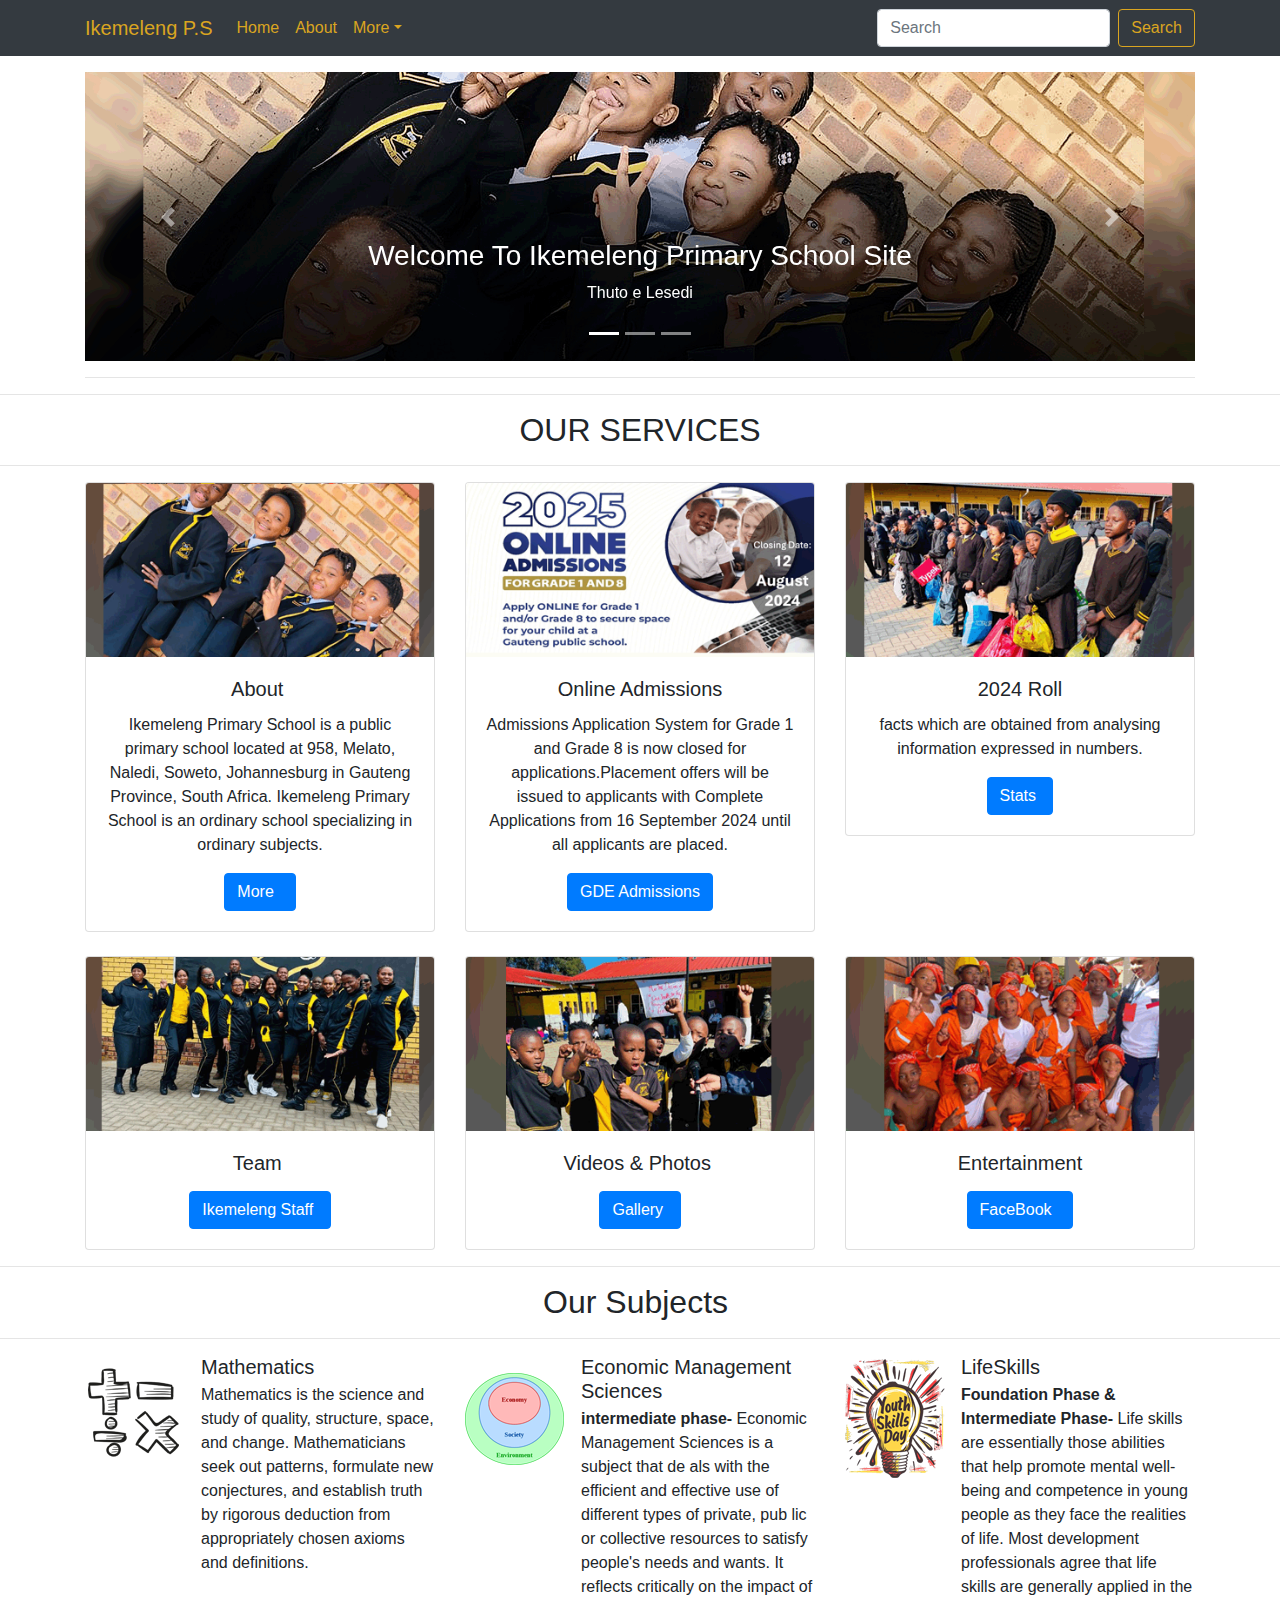
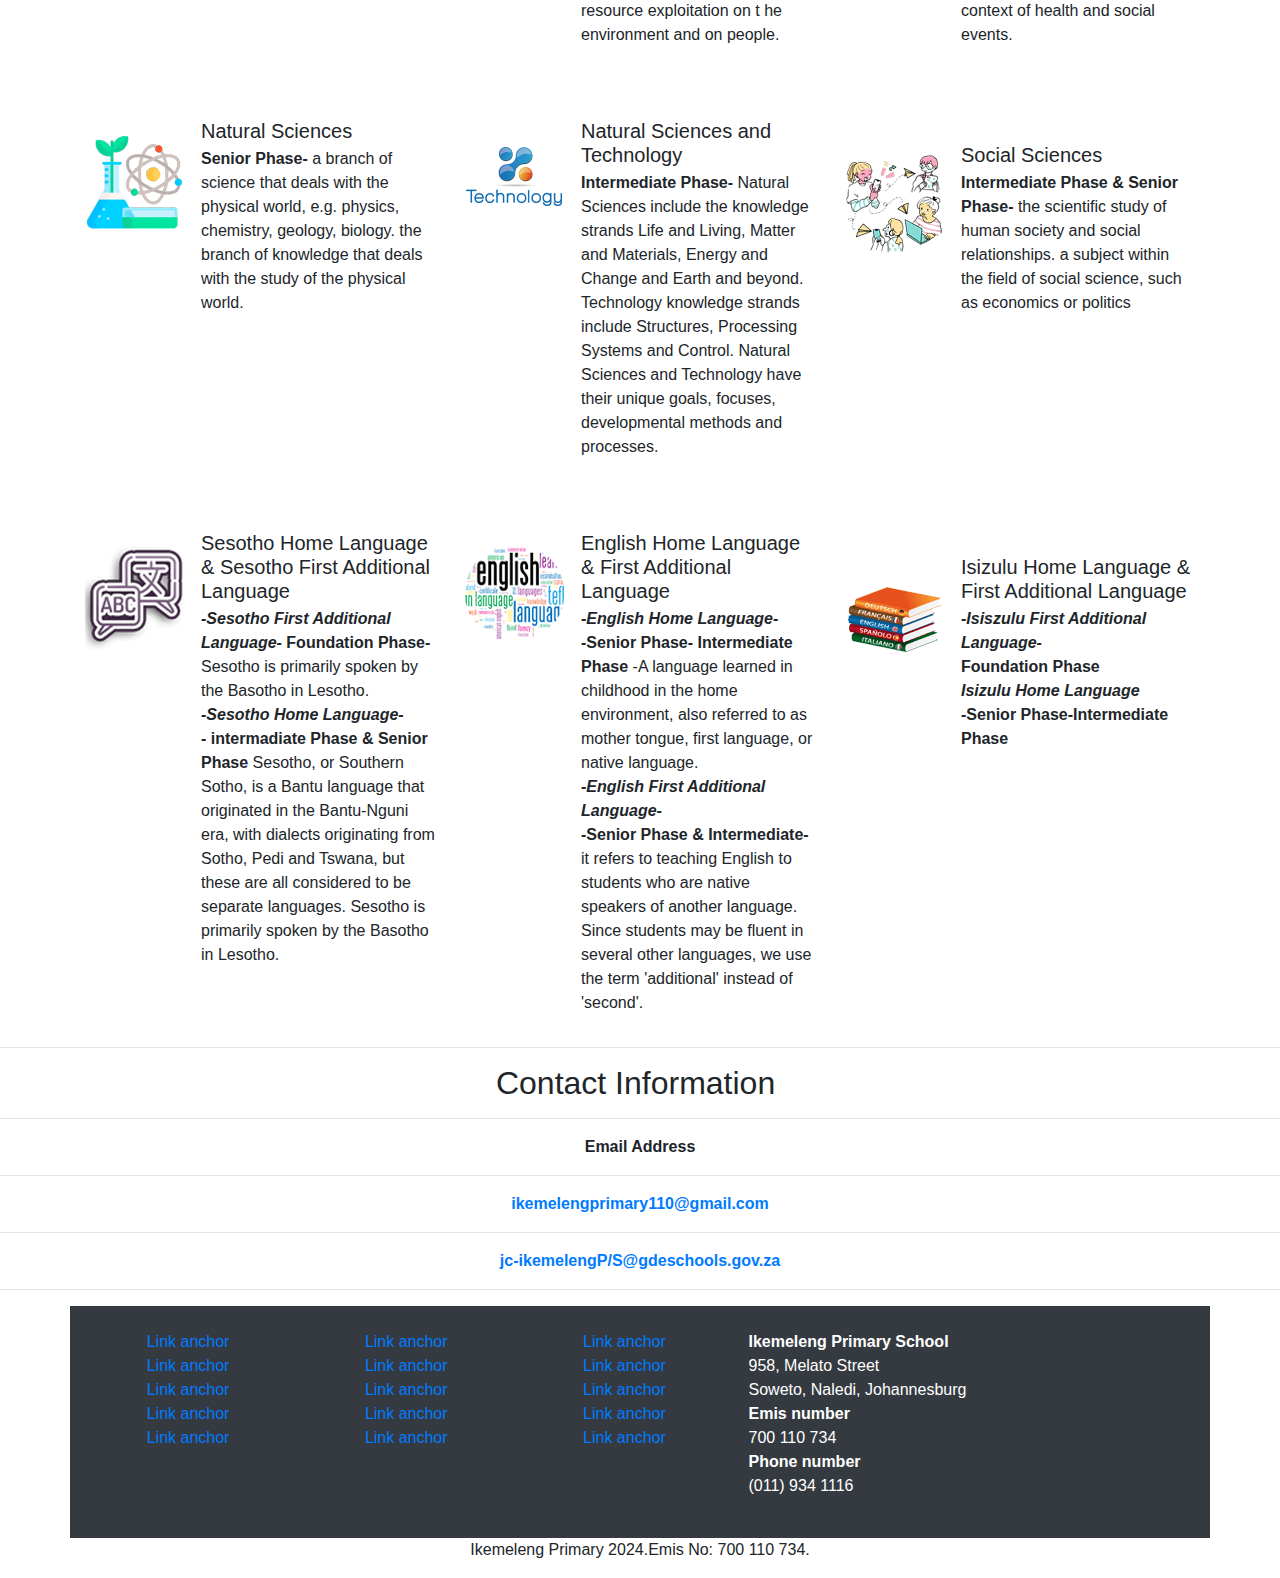
<file: index.html>
<!DOCTYPE html>
<html lang="en">
  <head>
    <meta charset="utf-8">
    <meta http-equiv="X-UA-Compatible" content="IE=edge">
    <meta name="viewport" content="width=device-width, initial-scale=1">
    <title>Ikemeleng Page</title>
    <!-- Bootstrap -->
    <link href="css/bootstrap-4.4.1.css" rel="stylesheet">
  </head>
  <body>
    <nav class="navbar navbar-expand-lg navbar-dark bg-dark">
      <div class="container">
        <a class="navbar-brand" href="#">Ikemeleng P.S</a>
        <button class="navbar-toggler" type="button" data-toggle="collapse" data-target="#navbarSupportedContent" aria-controls="navbarSupportedContent" aria-expanded="false" aria-label="Toggle navigation">
        <span class="navbar-toggler-icon"></span>
        </button>
        <div class="collapse navbar-collapse" id="navbarSupportedContent">
          <ul class="navbar-nav mr-auto">
            <li class="nav-item active">
              <a class="nav-link" href="#">Home <span class="sr-only">(current)</span></a>
            </li>
            <li class="nav-item">
              <a class="nav-link" href="about.html">About</a>
            </li>
            <li class="nav-item dropdown">
              <a class="nav-link dropdown-toggle" href="#" id="navbarDropdown" role="button" data-toggle="dropdown" aria-haspopup="true" aria-expanded="false">More</a>
              <div class="dropdown-menu" aria-labelledby="navbarDropdown">
                <a class="dropdown-item" href="#subjects">Our Subjects</a>
                <a class="dropdown-item" href="#contact">Contact</a>
                <div class="dropdown-divider"></div>
                <a class="dropdown-item" href="#services">services</a>
              </div>
            </li>
            <li class="nav-item">
              <!--<a class="nav-link disabled" href="#">Disabled</a> --->
            </li>
          </ul>
          <form class="form-inline my-2 my-lg-0">
            <input class="form-control mr-sm-2" type="search" placeholder="Search" aria-label="Search">
            <button class="btn btn-outline-success my-2 my-sm-0" type="submit">Search</button>
          </form>
        </div>
      </div>
    </nav>
    <div class="container mt-3">
      <div class="row">
        <div class="col-12">
          <div id="carouselExampleControls" class="carousel slide" data-ride="carousel">
            <ol class="carousel-indicators">
              <li data-target="#carouselExampleControls" data-slide-to="0" class="active"></li>
              <li data-target="#carouselExampleControls" data-slide-to="1"></li>
              <li data-target="#carouselExampleControls" data-slide-to="2"></li>
            </ol>
            <div class="carousel-inner">
              <div class="carousel-item active">
                <img class="d-block w-100" src="images/1920x500.gif" alt="First slide">
                <div class="carousel-caption d-none d-md-block">
                  <h3>Welcome To Ikemeleng Primary School Site</h3>
                  <p>Thuto e Lesedi</p>
                </div>
              </div>
              <div class="carousel-item">
                <img class="d-block w-100" src="images/1920x500 3.gif" alt="Second slide">
                <div class="carousel-caption d-none d-md-block">
                  <h5></h5>
                  <p></p>
					
                </div>
              </div>
              <div class="carousel-item">
                <img class="d-block w-100" src="images/1920x500 2.gif" alt="Third slide">
                <div class="carousel-caption d-none d-md-block">
                  <h5></h5>
                  <p></p>
                </div>
              </div>
            </div>
            <a class="carousel-control-prev" href="#carouselExampleControls" role="button" data-slide="prev">
            <span class="carousel-control-prev-icon" aria-hidden="true"></span>
            <span class="sr-only">Previous</span>
            </a>
            <a class="carousel-control-next" href="#carouselExampleControls" role="button" data-slide="next">
            <span class="carousel-control-next-icon" aria-hidden="true"></span>
            <span class="sr-only">Next</span>
            </a>
          </div>
        </div>
      </div>
      <hr>
    </div>
   <!--<div class="container">
     <div class="row">
        <div class="col-4">
          <div class="row">
            <div class="col-2"><img class="rounded-circle" alt="Free Shipping" src="images/40X40.gif"></div>
            <div class="col-lg-6 col-10 ml-1">
              <h4>-----</h4>
            </div>
          </div>
        </div>
        <div class="col-4">
          <div class="row">
            <div class="col-2"><img class="rounded-circle" alt="Free Shipping" src="images/40X40.gif"></div>
            <div class="col-lg-6 col-10 ml-1">
              <h4>-----</h4>
            </div>
          </div>
        </div>
        <div class="col-4">
          <div class="row">
            <div class="col-2"><img class="rounded-circle" alt="Free Shipping" src="images/40X40.gif"></div>
            <div class="col-lg-6 col-10 ml-1">
              <h4>-----</h4>
            </div>
          </div>
        </div>
      </div>
    </div>-->
    <hr>
    <h2 class="text-center" id="services">OUR SERVICES</h2>
    <hr>
    <div class="container">
      <div class="row text-center">
        <div class="col-md-4 pb-1 pb-md-0">
          <div class="card">
            <img class="card-img-top" src="images/about400x200.gif" alt="Card image cap">
            <div class="card-body">
              <h5 class="card-title">About&nbsp;</h5>
              <p class="card-text">Ikemeleng Primary School is a public primary school located at 958, Melato, Naledi, Soweto, Johannesburg in Gauteng Province, South Africa.  Ikemeleng Primary School is an ordinary school specializing in ordinary subjects.</p>
              <a href="about.html" class="btn btn-primary">More&nbsp;&nbsp;</a>
            </div>
          </div>
        </div>
        <div class="col-md-4 pb-1 pb-md-0">
          <div class="card">
            <img class="card-img-top" src="images/gde400x200.gif" alt="Card image cap">
            <div class="card-body">
              <h5 class="card-title">Online Admissions</h5>
              <p class="card-text">Admissions Application System for Grade 1 and Grade 8 is now closed for applications.Placement offers will be issued to applicants with Complete Applications from 16 September 2024 until all applicants are placed.</p>
              <a href="https://www.gdeadmissions.gov.za/" class="btn btn-primary">GDE Admissions</a>
            </div>
          </div>
        </div>
        <div class="col-md-4 pb-1 pb-md-0">
          <div class="card">
            <img class="card-img-top" src="images/tin event400x200.gif" alt="Card image cap">
            <div class="card-body">
              <h5 class="card-title">2024 Roll</h5>
              <p class="card-text">facts which are obtained from analysing information expressed in numbers.</p>
              <a href="#" class="btn btn-primary">Stats&nbsp;</a>
            </div>
          </div>
        </div>
      </div>
      <div class="row text-center mt-4">
        <div class="col-md-4 pb-1 pb-md-0">
          <div class="card">
            <img class="card-img-top" src="images/staff400x200.gif" alt="Card image cap">
            <div class="card-body">
              <h5 class="card-title">Team&nbsp;</h5>
              <p class="card-text"><!---members of the staff that works for the Department of basic education in Ikemeleng Primary School.(IDSO, Principal. S.M.T, P.S, C.S &amp; SGB ).---></p>
              <p class="card-text"></p>
<a href="#" class="btn btn-primary">Ikemeleng Staff&nbsp;</a>
            </div>
          </div>
        </div>
        <div class="col-md-4 pb-1 pb-md-0">
          <div class="card">
            <img class="card-img-top" src="images/400X200.gif" alt="Card image cap">
            <div class="card-body">
              <h5 class="card-title">Videos &amp; Photos&nbsp;</h5>
              <p class="card-text"><!---events, performances, or activities that were captured by the&nbsp; school.--> </p>
              <p class="card-text"></p>
<a href="#" class="btn btn-primary">Gallery&nbsp;</a>
            </div>
          </div>
        </div>
        <div class="col-md-4 pb-1 pb-md-0">
          <div class="card">
            <img class="card-img-top" src="images/entertainment400x200.gif" alt="Card image cap">
            <div class="card-body">
              <h5 class="card-title">Entertainment</h5>
              <p class="card-text"><!--events, performances, or activities designed by the school in connection with the district other organizations.--></p>
              <a href="https://www.facebook.com/profile.php?id=100083584411227" class="btn btn-primary">FaceBook&nbsp;&nbsp;</a>
            </div>
          </div>
        </div>
      </div>
    </div>
    <hr>
    <h2 class="text-center" id="subjects">Our Subjects&nbsp;</h2>
    <hr>
    <div class="container">
      <div class="row">
        <div class="col-lg-4">
          <ul class="list-unstyled">
            <li class="media">
              <img class="mr-3" src="images/100X125.gif" alt="Generic placeholder image">
              <div class="media-body">
                <h5 class="mt-0 mb-1">Mathematics</h5>
                Mathematics is the science and study of quality, structure, space, and change. Mathematicians seek out patterns, formulate new conjectures, and establish truth by rigorous deduction from appropriately chosen axioms and definitions.<br>
				  <br>
				  <br>
				  <br>
				  <br>
				  <br>
				  
              </div>
            </li>
            <li class="media my-4">
              <img class="mr-3" src="images/100X125 4.gif" alt="Generic placeholder image">
              <div class="media-body">
                <h5 class="mt-0 mb-1">Natural Sciences</h5>
                <strong>Senior Phase-</strong>
a branch of science that deals with the physical world, e.g. physics, chemistry, geology, biology. the branch of knowledge that deals with the study of the physical world.<br><br><br><br><br><br><br><br><br>
              </div>
            </li>
            <li class="media">
              <img class="mr-3" src="images/100X125 7.gif" alt="Generic placeholder image">
              <div class="media-body">
                <h5 class="mt-0 mb-1">Sesotho Home Language &amp;&nbsp;Sesotho First Additional Language</h5>
              <strong><i> -Sesotho First Additional Language-</i></strong>
<strong>Foundation Phase-</strong>
Sesotho is primarily spoken by the Basotho in Lesotho. <strong><br><i> -Sesotho Home Language-</i><br></strong><strong>- intermadiate Phase
& Senior Phase</strong>

Sesotho, or Southern Sotho, is a Bantu language that originated in the Bantu-Nguni era, with dialects originating from Sotho, Pedi and Tswana, but these are all considered to be separate languages. Sesotho is primarily spoken by the Basotho in Lesotho.
              </div>
            </li>
          </ul>
        </div>
        <div class="col-lg-4">
          <ul class="list-unstyled">
            <li class="media">
              <img class="mr-3" src="images/100X125 2.gif" alt="Generic placeholder image">
              <div class="media-body">
                <h5 class="mt-0 mb-1">Economic Management Sciences</h5>
                <strong>intermediate phase-</strong> Economic  Management Sciences  is a subject that de als with the efficient and effective use of different types of private, pub lic or collective resources to satisfy people's needs and wants. It reflects critically on the impact of resource exploitation on t he environment and on people.<br><br><br>
              </div>
            </li>
            <li class="media my-4">
              <img class="mr-3" src="images/100X125 5.gif" alt="Generic placeholder image">
              <div class="media-body">
                <h5 class="mt-0 mb-1">Natural Sciences and Technology</h5>
               <strong> Intermediate Phase-</strong>
Natural Sciences include the knowledge strands Life and Living, Matter and Materials, Energy and Change and Earth and beyond. Technology knowledge strands include Structures, Processing Systems and Control. Natural Sciences and Technology have their unique goals, focuses, developmental methods and processes.<br><br><br>
              </div>
            </li>
            <li class="media">
              <img class="mr-3" src="images/100X125 8.gif" alt="Generic placeholder image">
              <div class="media-body">
                <h5 class="mt-0 mb-1">English Home Language & First Additional Language</h5>
               <strong><i>-English Home Language-</i></strong><br><strong>-Senior Phase- Intermediate Phase</strong>
               -A language learned in childhood in the home environment, also referred to as mother tongue, first language, or native language.<br>
               <strong><i>-English First Additional Language-</i></strong><br><strong>-Senior Phase & Intermediate-</strong><br>it refers to teaching English to students who are native speakers of another language. Since students may be fluent in several other languages, we use the term 'additional' instead of 'second'.
              </div>
            </li>
          </ul>
        </div>
        <div class="col-lg-4">
          <ul class="list-unstyled">
            <li class="media">
              <img class="mr-3" src="images/100X125 3.gif" alt="Generic placeholder image">
              <div class="media-body">
                <h5 class="mt-0 mb-1">LifeSkills</h5>
                <strong>Foundation Phase &amp; Intermediate Phase-</strong>
Life skills are essentially those abilities that help promote mental well-being and competence in young people as they face the realities of life. Most development professionals agree that life skills are generally applied in the context of health and social events.<br><br><br><br>
              </div>
            </li>
            <li class="media my-4">
              <img class="mr-3" src="images/100X125 6.gif" alt="Generic placeholder image">
              <div class="media-body">
                <h5 class="mt-0 mb-1">Social Sciences</h5>
               <strong>Intermediate Phase & Senior Phase-</strong>
the scientific study of human society and social relationships. a subject within the field of social science, such as economics or politics<br><br><br><br><br><br><br><br><br><br>
              </div>
            </li>
            <li class="media">
              <img class="mr-3" src="images/100X125 9.gif" alt="Generic placeholder image">
              <div class="media-body">
                <h5 class="mt-0 mb-1">Isizulu Home Language & First Additional Language</h5>
                <i><strong>-Isiszulu First Additional Language-</strong></i><br><b>Foundation Phase</b>
              <br><i><strong>Isizulu Home Language</strong></i><br><b>-Senior Phase-Intermediate Phase</b>
              </div>
            </li>
          </ul>
        </div>
      </div>
    </div>
    <hr>
    <h2 class="text-center" id="contact">Contact Information&nbsp;</h2>
    <hr>
    <p class="text-center"><strong>Email Address</strong></p>
    <hr>
    <P class="text-center"><strong> <a href="mailto:#">ikemelengprimary110@gmail.com</a></strong></P>
    <hr>
    <P class="text-center"><strong> <a href="mailto:#"> jc-ikemelengP/S@gdeschools.gov.za</a></strong></P>
   
    <hr>
    <div class="container text-white bg-dark p-4">
      <div class="row">
        <div class="col-6 col-md-8 col-lg-7">
          <div class="row text-center">
            <div class="col-sm-6 col-md-4 col-lg-4 col-12">
              <ul class="list-unstyled">
                <li class="btn-link"> <a>Link anchor</a> </li>
                <li class="btn-link"> <a>Link anchor</a> </li>
                <li class="btn-link"> <a>Link anchor</a> </li>
                <li class="btn-link"> <a>Link anchor</a> </li>
                <li class="btn-link"> <a>Link anchor</a> </li>
              </ul>
            </div>
            <div class="col-sm-6 col-md-4 col-lg-4 col-12">
              <ul class="list-unstyled">
                <li class="btn-link"> <a>Link anchor</a> </li>
                <li class="btn-link"> <a>Link anchor</a> </li>
                <li class="btn-link"> <a>Link anchor</a> </li>
                <li class="btn-link"> <a>Link anchor</a> </li>
                <li class="btn-link"> <a>Link anchor</a> </li>
              </ul>
            </div>
            <div class="col-sm-6 col-md-4 col-lg-4 col-12">
              <ul class="list-unstyled">
                <li class="btn-link"> <a href="#">Link anchor</a> </li>
                <li class="btn-link"> <a>Link anchor</a> </li>
                <li class="btn-link"> <a>Link anchor</a> </li>
                <li class="btn-link"> <a>Link anchor</a> </li>
                <li class="btn-link"> <a>Link anchor</a> </li>
              </ul>
            </div>
          </div>
        </div>
        <div class="col-md-4 col-lg-5 col-6">
          <address>
            <strong>Ikemeleng Primary School</strong><br>
            958, Melato Street<br>
			  Soweto, Naledi, Johannesburg<br>
            <b>Emis number</b><br>
			  700 110 734<br>
			  <b>Phone number</b><br>
				(011) 934 1116			 
          </address>
          <address>
          <!--  <strong>Email</strong><br>-->
           <!-- <a href="mailto:#">ikemelengprimary110@gmail.com</a>-->
          </address>
        </div>
      </div>
    </div>
    <footer class="text-center">
      <div class="container">
        <div class="row">
          <div class="col-12">
            <p>Ikemeleng Primary 2024.Emis No: 700 110 734.</p>
          </div>
        </div>
      </div>
    </footer>
    <!-- jQuery (necessary for Bootstrap's JavaScript plugins) -->
    <script src="js/jquery-3.4.1.min.js"></script>
    <!-- Include all compiled plugins (below), or include individual files as needed -->
    <script src="js/popper.min.js"></script>
    <script src="js/bootstrap-4.4.1.js"></script>
  </body>
</html>
</file>
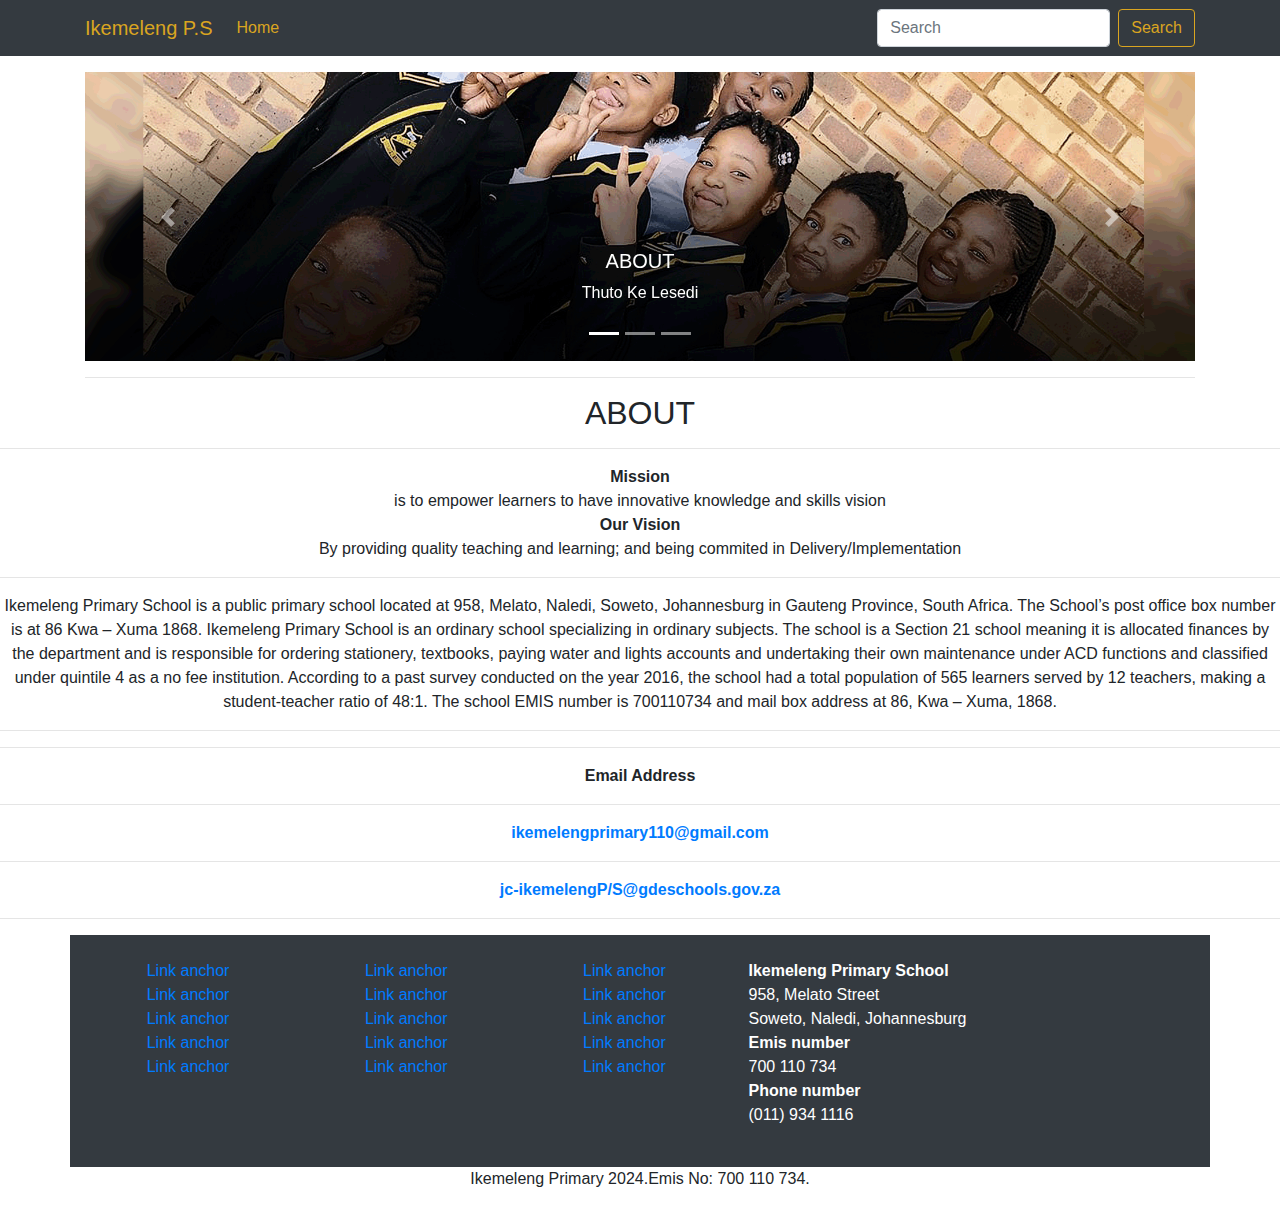
<file: about.html>
<!DOCTYPE html>
<html lang="en">
  <head>
    <meta charset="utf-8">
    <meta http-equiv="X-UA-Compatible" content="IE=edge">
    <meta name="viewport" content="width=device-width, initial-scale=1">
    <title>Ikemeleng about Page</title>
    <!-- Bootstrap -->
    <link href="css/bootstrap-4.4.1.css" rel="stylesheet">
  </head>
  <body>
    <nav class="navbar navbar-expand-lg navbar-dark bg-dark">
      <div class="container">
        <a class="navbar-brand" href="#">Ikemeleng P.S</a>
        <button class="navbar-toggler" type="button" data-toggle="collapse" data-target="#navbarSupportedContent" aria-controls="navbarSupportedContent" aria-expanded="false" aria-label="Toggle navigation">
        <span class="navbar-toggler-icon"></span>
        </button>
        <div class="collapse navbar-collapse" id="navbarSupportedContent">
          <ul class="navbar-nav mr-auto">
            <li class="nav-item active">
              <a class="nav-link" href="index.html">Home <span class="sr-only">(current)</span></a>
            </li>
            <li class="nav-item">
             <!--- <a class="nav-link" href="#">About</a>-->
            </li>
            <li class="nav-item dropdown">
<!---<a class="nav-link dropdown-toggle" href="#" id="navbarDropdown" role="button" data-toggle="dropdown" aria-haspopup="true" aria-expanded="false">More</a>-->
              <div class="dropdown-menu" aria-labelledby="navbarDropdown">
                <!---<a class="dropdown-item" href="#subjects">Our Subjects</a>-->
                <a class="dropdown-item" href="#contact">Contact</a>
                <div class="dropdown-divider"></div>
                <a class="dropdown-item" href="#">Something else here</a>
              </div>
            </li>
            <li class="nav-item">
              <!--<a class="nav-link disabled" href="#">Disabled</a> --->
            </li>
          </ul>
          <form class="form-inline my-2 my-lg-0">
            <input class="form-control mr-sm-2" type="search" placeholder="Search" aria-label="Search">
            <button class="btn btn-outline-success my-2 my-sm-0" type="submit">Search</button>
          </form>
        </div>
      </div>
    </nav>
    <div class="container mt-3">
      <div class="row">
        <div class="col-12">
          <div id="carouselExampleControls" class="carousel slide" data-ride="carousel">
            <ol class="carousel-indicators">
              <li data-target="#carouselExampleControls" data-slide-to="0" class="active"></li>
              <li data-target="#carouselExampleControls" data-slide-to="1"></li>
              <li data-target="#carouselExampleControls" data-slide-to="2"></li>
            </ol>
            <div class="carousel-inner">
              <div class="carousel-item active">
                <img class="d-block w-100" src="images/1920x500.gif" alt="First slide">
                <div class="carousel-caption d-none d-md-block">
                  <h5>ABOUT</h5>
                  <p>Thuto Ke Lesedi</p>
                </div>
              </div>
              <div class="carousel-item">
                <img class="d-block w-100" src="images/1920x500 3.gif" alt="Second slide">
                <div class="carousel-caption d-none d-md-block">
                  <h5></h5>
                  <p></p>
					
                </div>
              </div>
              <div class="carousel-item">
                <img class="d-block w-100" src="images/1920x500 2.gif" alt="Third slide">
                <div class="carousel-caption d-none d-md-block">
                  <h5></h5>
                  <p></p>
                </div>
              </div>
            </div>
            <a class="carousel-control-prev" href="#carouselExampleControls" role="button" data-slide="prev">
            <span class="carousel-control-prev-icon" aria-hidden="true"></span>
            <span class="sr-only">Previous</span>
            </a>
            <a class="carousel-control-next" href="#carouselExampleControls" role="button" data-slide="next">
            <span class="carousel-control-next-icon" aria-hidden="true"></span>
            <span class="sr-only">Next</span>
            </a>
          </div>
        </div>
      </div>
      <hr>
    </div>
    <h2 class="text-center">ABOUT</h2>
    <hr>
    <p class="text-center"><b>Mission</b><br>is to empower learners to have innovative knowledge and skills
      vision<br>
     <b> Our Vision</b><br> 
      By providing quality teaching and learning; and being commited in
      Delivery/Implementation</p>
    <hr>
    <p class="text-center">Ikemeleng Primary School is a public primary school located at 958, Melato, Naledi, Soweto, Johannesburg in Gauteng Province, South Africa. The School’s post office box number is at 86 Kwa – Xuma 1868. Ikemeleng Primary School is an ordinary school specializing in ordinary subjects.

      The school is a Section 21 school meaning it is allocated finances by the department and is responsible for ordering stationery, textbooks, paying water and lights accounts and undertaking their own maintenance under ACD functions and classified under quintile 4 as a no fee institution.
      
      According to a past survey conducted on the year 2016, the school had a total population of 565 learners served by 12 teachers, making a student-teacher ratio of 48:1. The school EMIS number is 700110734 and mail box address at 86, Kwa – Xuma, 1868.</p>
    <hr>
    <hr>
    <p class="text-center"><strong>Email Address</strong></p>
    <hr>
    <P class="text-center"><strong> <a href="mailto:#">ikemelengprimary110@gmail.com</a></strong></P>
    <hr>
    <P class="text-center"><strong> <a href="mailto:#"> jc-ikemelengP/S@gdeschools.gov.za</a></strong></P>
    <hr>
    <div class="container text-white bg-dark p-4">
      <div class="row">
        <div class="col-6 col-md-8 col-lg-7">
          <div class="row text-center">
            <div class="col-sm-6 col-md-4 col-lg-4 col-12">
              <ul class="list-unstyled">
                <li class="btn-link"> <a>Link anchor</a> </li>
                <li class="btn-link"> <a>Link anchor</a> </li>
                <li class="btn-link"> <a>Link anchor</a> </li>
                <li class="btn-link"> <a>Link anchor</a> </li>
                <li class="btn-link"> <a>Link anchor</a> </li>
              </ul>
            </div>
            <div class="col-sm-6 col-md-4 col-lg-4 col-12">
              <ul class="list-unstyled">
                <li class="btn-link"> <a>Link anchor</a> </li>
                <li class="btn-link"> <a>Link anchor</a> </li>
                <li class="btn-link"> <a>Link anchor</a> </li>
                <li class="btn-link"> <a>Link anchor</a> </li>
                <li class="btn-link"> <a>Link anchor</a> </li>
              </ul>
            </div>
            <div class="col-sm-6 col-md-4 col-lg-4 col-12">
              <ul class="list-unstyled">
                <li class="btn-link"> <a href="#">Link anchor</a> </li>
                <li class="btn-link"> <a>Link anchor</a> </li>
                <li class="btn-link"> <a>Link anchor</a> </li>
                <li class="btn-link"> <a>Link anchor</a> </li>
                <li class="btn-link"> <a>Link anchor</a> </li>
              </ul>
            </div>
          </div>
        </div>
        <div class="col-md-4 col-lg-5 col-6">
          <address>
            <strong>Ikemeleng Primary School</strong><br>
            958, Melato Street<br>
			  Soweto, Naledi, Johannesburg<br>
            <b>Emis number</b><br>
			  700 110 734<br>
			  <b>Phone number</b><br>
				(011) 934 1116			 
          </address>
          <address>
           <!-- <strong>Email</strong><br>-->
            <!--<a href="mailto:#">ikemelengprimary110@gmail.com</a>-->
          </address>
        </div>
      </div>
    </div>
    <footer class="text-center">
      <div class="container">
        <div class="row">
          <div class="col-12">
            <p>Ikemeleng Primary 2024.Emis No: 700 110 734.</p>
          </div>
        </div>
      </div>
    </footer>
    <!-- jQuery (necessary for Bootstrap's JavaScript plugins) -->
    <script src="js/jquery-3.4.1.min.js"></script>
    <!-- Include all compiled plugins (below), or include individual files as needed -->
    <script src="js/popper.min.js"></script>
    <script src="js/bootstrap-4.4.1.js"></script>
  </body>
</html>
</file>
